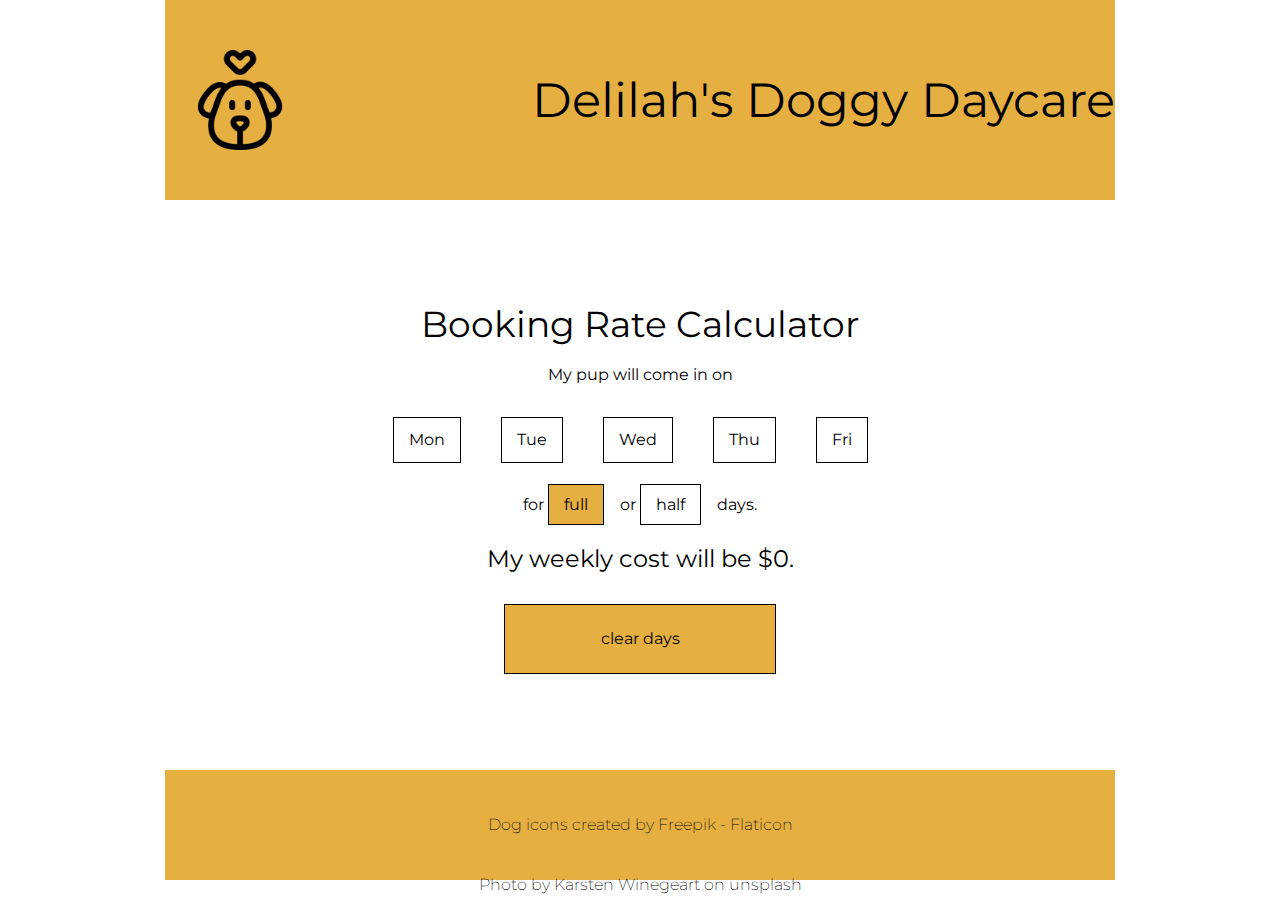
<file: booking.html>
<!DOCTYPE html>
<html lang="en">

<head>
    <meta charset="UTF-8">
    <meta http-equiv="X-UA-Compatible" content="IE=edge">
    <meta name="viewport" content="width=device-width, initial-scale=1.0">
    <title>Delilah's Doggy Daycare - Booking Rates</title>
    <!-- style sheets -->
    <link rel="stylesheet" type="text/css" href="reset.css">
    <link rel="stylesheet" type="text/css" href="styles.css">
    <!-- fonts -->
    <link rel="preconnect" href="https://fonts.googleapis.com">
    <link rel="preconnect" href="https://fonts.gstatic.com" crossorigin>
    <link href="https://fonts.googleapis.com/css2?family=Montserrat:wght@200;400;600&display=swap" rel="stylesheet">
</head>

<body>
    <header>
        <a href="index.html" class="flex">
            <img src="dog.png" alt="outline of a dog's face with heart above it">
            <h1>Delilah's Doggy Daycare</h1>
        </a>
    </header>
    <main class="booking-page">
        <h2>Booking Rate Calculator</h2>
        <p>My pup will come in on</p>
        <ul class="flex day-selector">
            <li class = "blue-hover" id="monday">Mon</li>
            <li class = "blue-hover" id="tuesday">Tue</li>
            <li class = "blue-hover" id="wednesday">Wed</li>
            <li class = "blue-hover" id="thursday">Thu</li>
            <li class = "blue-hover" id="friday">Fri</li>
        </ul>
        <p>for <span class="clicked small-button blue-hover" id="full">full</span> or <span class="small-button blue-hover" id="half">half</span> days.</p>
        <p class="top-margin large-text">My weekly cost will be $<span id="calculated-cost">0</span>.</p>
        <p class="fake-button blue-hover" id="clear-button">clear days</p>
    </main>
    <footer>
        <p>Dog icons created by <a href="https://www.flaticon.com/free-icons/dog" title="dog
                    icons">Freepik -
                Flaticon</a></p>
        <p>Photo by <a href="https://unsplash.com/photos/NE0XGVKTmcA">Karsten
                Winegeart</a> on unsplash</p>
    </footer>
    <script src="booking.js"></script>
</body>

</html>
</file>
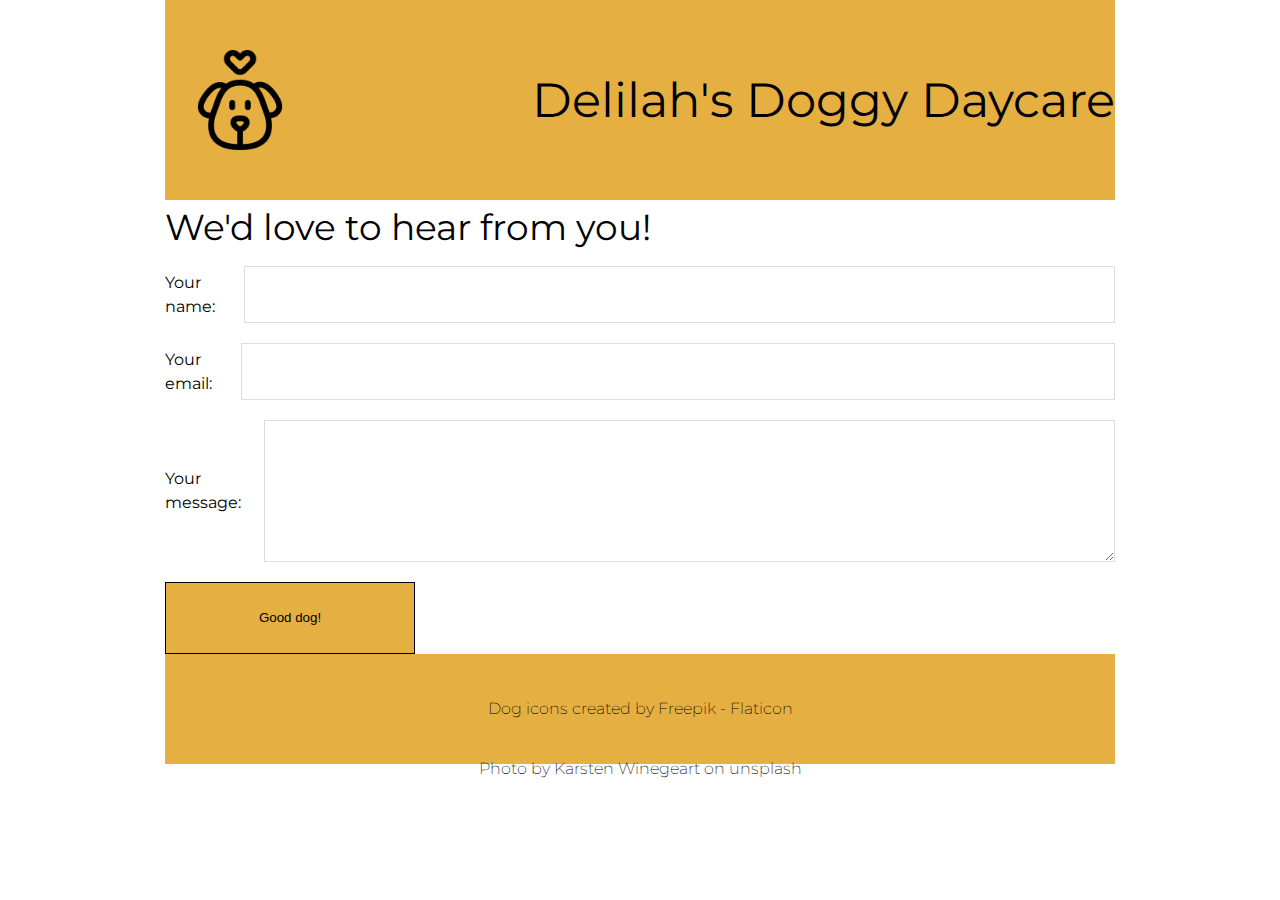
<file: contact.html>
<!DOCTYPE html>
<html lang="en">

<head>
    <meta charset="UTF-8">
    <meta http-equiv="X-UA-Compatible" content="IE=edge">
    <meta name="viewport" content="width=device-width, initial-scale=1.0">
    <title>Delilah's Doggy Daycare - Contact Us</title>
    <!-- style sheets -->
    <link rel="stylesheet" type="text/css" href="reset.css">
    <link rel="stylesheet" type="text/css" href="styles.css">
    <!-- fonts -->
    <link rel="preconnect" href="https://fonts.googleapis.com">
    <link rel="preconnect" href="https://fonts.gstatic.com" crossorigin>
    <link href="https://fonts.googleapis.com/css2?family=Montserrat:wght@200;400;600&display=swap" rel="stylesheet">
</head>

<body>
    <header>
        <a href="index.html" class="flex">
            <img src="dog.png" alt="outline of a dog's face with heart above it">
            <h1>Delilah's Doggy Daycare</h1>
        </a>
    </header>
    <main class="contact" id = "contact-page">
        <h2>We'd love to hear from you!</h2>
        <form>
            <div class="flex">
                <label for="user-name">Your name:</label>
                <input type="text" id="user-name">
            </div>
            <div class="flex">
                <label for="user-email">Your email:</label>
                <input type="email" id = "user-email">
            </div>
            <div class="flex">
                <label for="user-message">Your message:</label>
                <textarea id="user-message"></textarea>
            </div>
            <button class = "fake-button blue-hover" type="submit" id = "submit-button">Good dog!</button>
        </form>
    </main>
    <footer>
        <p>Dog icons created by <a href="https://www.flaticon.com/free-icons/dog" title="dog icons">Freepik -
                Flaticon</a></p>
        <p>Photo by <a href="https://unsplash.com/photos/NE0XGVKTmcA">Karsten Winegeart</a> on unsplash</p>
    </footer>
    <script src="contact.js"></script>
</body>

</html>
</file>
<file: styles.css>
/************* your name: Sehajbir Kaur

INSTRUCTIONS:
Comments starting with TO-DO have been included in this file to describe the needed styling: please translate these to the appropriate CSS declarations. 

Comments starting with TO-DO may be left in for reference or removed entirely: all other comments should be left as-is for ease of review.

You are discouraged from changing any provided CSS.

***** colour palette: *****
- mustard yellow (used for header, footer, and buttons): #E5AF42
- cornflower blue (used for hover states): #4278e5

*/


/************* site defaults *************/
body {
    width: 950px;
    margin: 0 auto;
    font-family: 'Montserrat', sans-serif;
    line-height: 1.5;
}

/* TO DO: all elements with the .flex class applied are to be made into flex-box containers. */

.flex {
    display: flex;
    justify-content: space-between; /* Ensures items are spaced out within the container */
    align-items: center; /* Aligns items vertically */
}



/************* site-wide text styling *************/

/* TO DO:
    - first-level headings are size 48px, centered vertically and horizontally in the available space.
    - 2nd-level headings have a font size of 36px, and 12px of space below.
    - any element with the .large-text class has a font size of 24px.
    - any element with the .fake-button class will have a background colour of mustard yellow (see colour palette above), be center aligned, with a line-height of 3 and a solid black border that is 1px wide.
    - all anchors will have the underline removed and be black in colour. all anchors in the main and footer sections will be underlined in their hover-state.
    - the hover-state of .fake-button and .blue-hover elements will:
        - add an underline, 
        - set the background-colour to cornflower blue (see colour palette above),
        - change the text colour to white, and 
        - change the cursor to pointer.
*/


h1 {
    font-size: 48px;
    text-align: center;
    line-height: 1; /* Ensure proper vertical centering */
}

h2 {
    font-size: 36px;
    margin-bottom: 12px;
}

.large-text {
    font-size: 24px;
}

.fake-button {
    background-color: #E5AF42; /* Mustard yellow */
    border: 1px solid black;
    color: black;
    text-align: center;
    padding: 15px;
    width: 250px;
    line-height: 3;
    display: inline-block;
    cursor: pointer;
    text-decoration: none;
}

.fake-button:hover, .blue-hover:hover {
    background-color: #4278e5; /* Cornflower blue */
    color: white;
    text-decoration: underline;
    cursor: pointer;
}

a {
    color: black;
    text-decoration: none;
}

a:hover {
    text-decoration: underline;
}






/************* header/footer styling *************/

/* TO DO:
    - the header and footer will be the same mustard-yellow as the buttons.
    - the header is 150px tall.
    - the header image is 100px wide and tall with 25px of space above, below, and on its left, and the top-level heading is centered in the remaining width.
    - there will be 25px of space between the header and main, and 50px of space between main and footer.
    - the footer will be 60px tall, have a font-weight of 200, and the text within will be centered vertically and horizontally.
*/


header, footer {
    background-color: #E5AF42; 
    text-align: center;
    padding: 25px 0;
}

header {
    height: 150px;
}

footer {
    padding: 25px ;
    height: 60px;
    font-weight: 200;
}

footer p {
    margin: 10;
    line-height: 60px; 
}
header img {
    width: 100px;
    height: 100px;
    margin: 25px 0 25px 25px;
}



/************* index page *************/

/* TO-DO: 
    - this is a 2-column layout: text on the left, and an image on the right. The image will be 300px wide, with 25px between it and the text column, which takes up the remaining space. The image will also have 50px of space below.
    - the h2 on this page will have a line-height equal to the font size.
    - each paragraph on this page will have 12px of space beneath it.
    - each fake-button on this page will be 250px wide with 150px of space between them.
    - the pair of fake-buttons will be centered on the page. HINT: can calculate the required margin to make them appear to be centered.
*/

h1 {
    font-size: 48px;
    text-align: center;
    line-height: 1; 
}

h2 {
    font-size: 36px;
    margin-bottom: 12px;
}

.index-image {
    width: 300px;
    margin-left: 25px;
    margin-bottom: 50px;
}

.large-text {
    font-size: 24px;
}

.fake-button {
    background-color: #E5AF42; 
    border: 1px solid black;
    color: black;
    text-align: center;
    padding: 15px;
    width: 250px;
    line-height: 3;
    display: inline-block;
    cursor: pointer;
    text-decoration: none;
}

.fake-button:hover, .blue-hover:hover {
    background-color: #4278e5; 
    color: white;
    text-decoration: underline;
    cursor: pointer;
}

a {
    color: black;
    text-decoration: none;
}

a:hover {
    text-decoration: underline;
}





/************* bookings page *************/

/* TO-DO:
    - the contents of the booking-page will be 600px wide, and all content centered within the available space.
    - text will have a size of 18px.
    - there will be 12px of space below the day-selectors, and 20px of space between each list item. List items are 60px wide.
    - List items & the small-button elements will have a solid black border that is 1px wide. Small-buttons will also have 5px of space between the border and the content.
    - items tagged with .top-margin will have 24 px of space above, and 12px of space below.
    - the "clear days" button will be 200px wide.
    - any element tagged with the .clicked class will turn mustard yellow. **This will be very important for your JavaScript.**
    - all items within the page will be centered within their available space.

*/

.booking-page {
    display: flex;               
    flex-direction: column;      
    justify-content: center;     
    align-items: center;         
    height: 50vh;               
    text-align: center;         
    padding: 60px;               
}

.day-selector {
    display: flex;
    justify-content: center;     
    gap: 20px;                   
    list-style: none;           
    padding: 30px; 
}

.day-selector li {
    padding: 10px 15px;
    cursor: pointer;
    border: 1px solid black; 
    text-align: center; 
    margin-right: 20px;  

}
#full {
    background-color: #E5AF42; 
    color: black; 
}
.top-margin {
    margin-top: 24px;
    margin-bottom: 12px; 
}

.day-selector li.blue-hover:hover {
    background-color: #4278e5; 
    color: white;
    text-decoration: underline;
}

.small-button {
    border: 1px solid black;
    padding: 10px 15px;
    cursor: pointer;
    margin-right: 12px;
}

.clicked {
    background-color: #4278e5; 
    color: white;
}

#clear-button {
    display: inline-block;
    margin-top: 15px;
    cursor: pointer;
    padding: 10px;
}












/************* contact page *************/
/* TO DO:
    - the main section of the .contact page will be 420px tall, and centered.
    - the contents will be 2 columns: the labels column is 150px wide and right-aligned, and the input column is 300px wide. There will be 24px of space between the columns, and the pair of columns will be centered on the page.
    - the textarea element will be 150px tall.
    - all form input, textarea, and and button elements will have the same font as the rest of the page, a line-height of 24px, a font-size of 16px, and the same border as other buttons on the site. There will be 24px of space below each of these elements.
    - the edges of the button will line up exactly with the text-area element. HINT: time for some math!
*/



.contact form {
    display: flex;
    flex-direction: column;
    gap: 20px;
}

.contact input, .contact textarea {
    padding: 20px;
    border: 1px solid #ddd;
    width: 100%;
}

textarea {
    height: 100px;
}

#submit-button {
    background-color: #E5AF42;
    padding: 15px;
    text-align: center;
    border: 1px solid black;
    cursor: pointer;
}

#submit-button:hover {
    background-color: #4278e5;
    color: white;
    text-decoration: underline;
}
</file>
